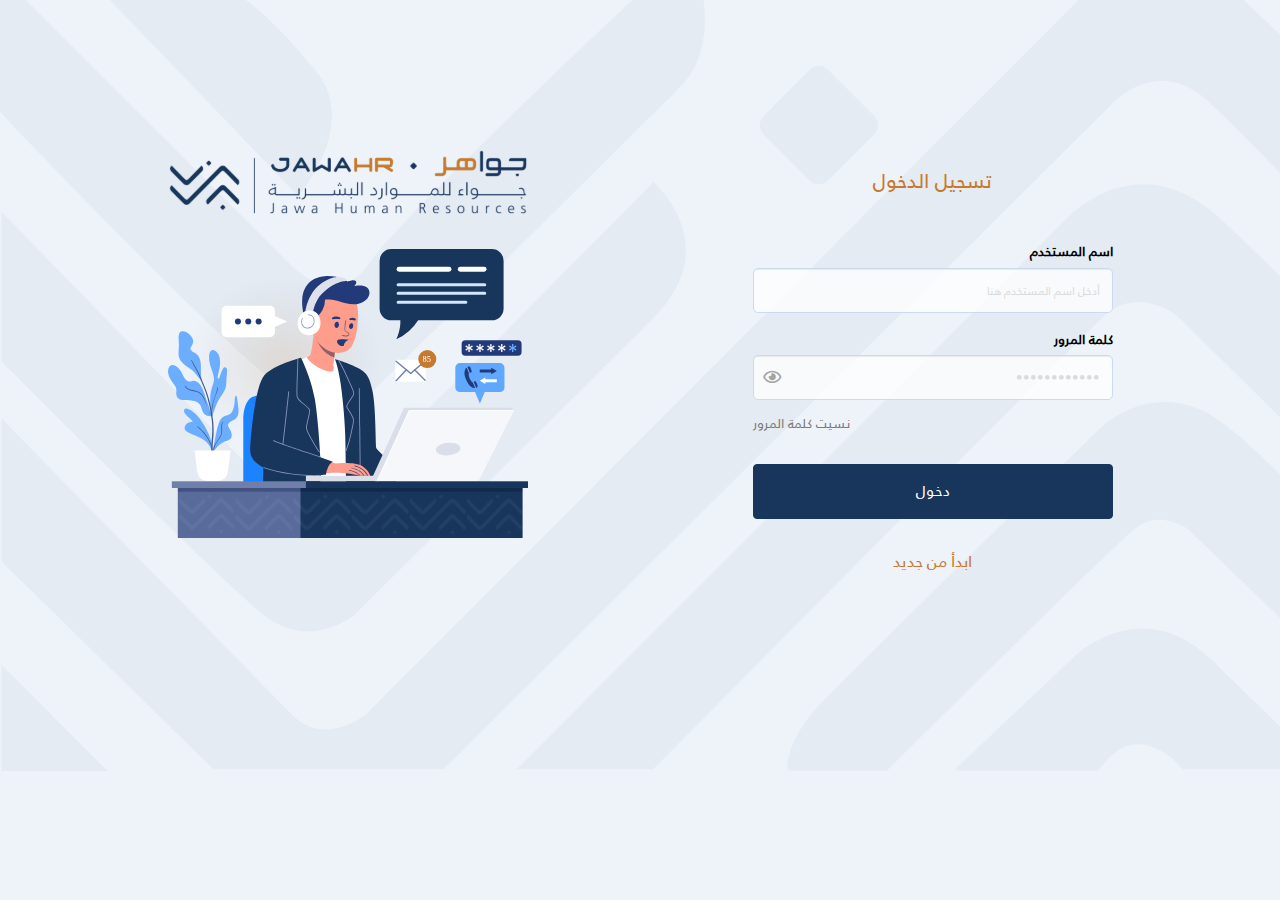
<file: index.html>
<!DOCTYPE html>
<html>

<head>
  <title>تسجيل دخول</title>
  <meta charset="utf-8">
  <meta name="viewport" content="width=device-width, initial-scale=1">
  <link rel="stylesheet" href="https://maxcdn.bootstrapcdn.com/bootstrap/3.4.1/css/bootstrap.min.css">
  <link rel="stylesheet" href="https://use.fontawesome.com/releases/v5.5.0/css/all.css">

  <link rel="stylesheet" href="assets/css/style.css">


</head>

<body>
  <div class="loginBody">
    <div class="container">
      <div class="row">
        <div class="col-md-1 "></div>
        <div class="col-md-4 col-xs-12 ">
          <div class="jawaherLogo">
            <img src="assets/Images/JawaHRLogo.svg" alt="">
          </div>
          <div class="loginImg">
            <img src="assets/Images/loginImg.svg" alt="">
          </div>
        </div>
        <div class="col-md-2 "></div>
        <div class="col-md-4 col-xs-12">
          <form action="" class="loginForm">
            <h6> تسجيل الدخول</h6>
            <div class="form-group">
              <label for=""> اسم المستخدم</label>
              <input type="text" class="form-control" placeholder="أدخل اسم المستخدم هنا">
            </div>
            <div class="form-group">
              <label for=""> كلمة المرور </label>
              <input type="password" class="form-control" value="fakePassword" id="password">
              <a href="javaScript:;" class="showPassword" onclick=showPass()><i class="far fa-eye"></i>
                <i class="far fa-eye-slash"></i>
              </a>
              <script>
                function showPass() {
                  var x = document.getElementById("password");
                  if (x.type === "password") {
                    $(".fa-eye").css("display", "none");
                    $(".fa-eye-slash").css("display", "block")
                    x.type = "text";
                  } else {
                    x.type = "password";
                    $(".fa-eye").css("display", "block");
                    $(".fa-eye-slash").css("display", "none")
                  }
                }
              </script>
            </div>
            <a href="javaScript:;" class="forgetLink">نسيت كلمة المرور</a>
            <button class="btn loginBtn"> دخول</button>
            <a href="javaScript:;" class="startLink">ابدأ من جديد</a>
          </form>
        </div>
        <div class="col-md-1 "></div>


      </div>
    </div>
  </div>

  <script src="https://ajax.googleapis.com/ajax/libs/jquery/3.5.1/jquery.min.js"></script>
  <script src="https://maxcdn.bootstrapcdn.com/bootstrap/3.4.1/js/bootstrap.min.js"></script>
</body>

</html>
</file>
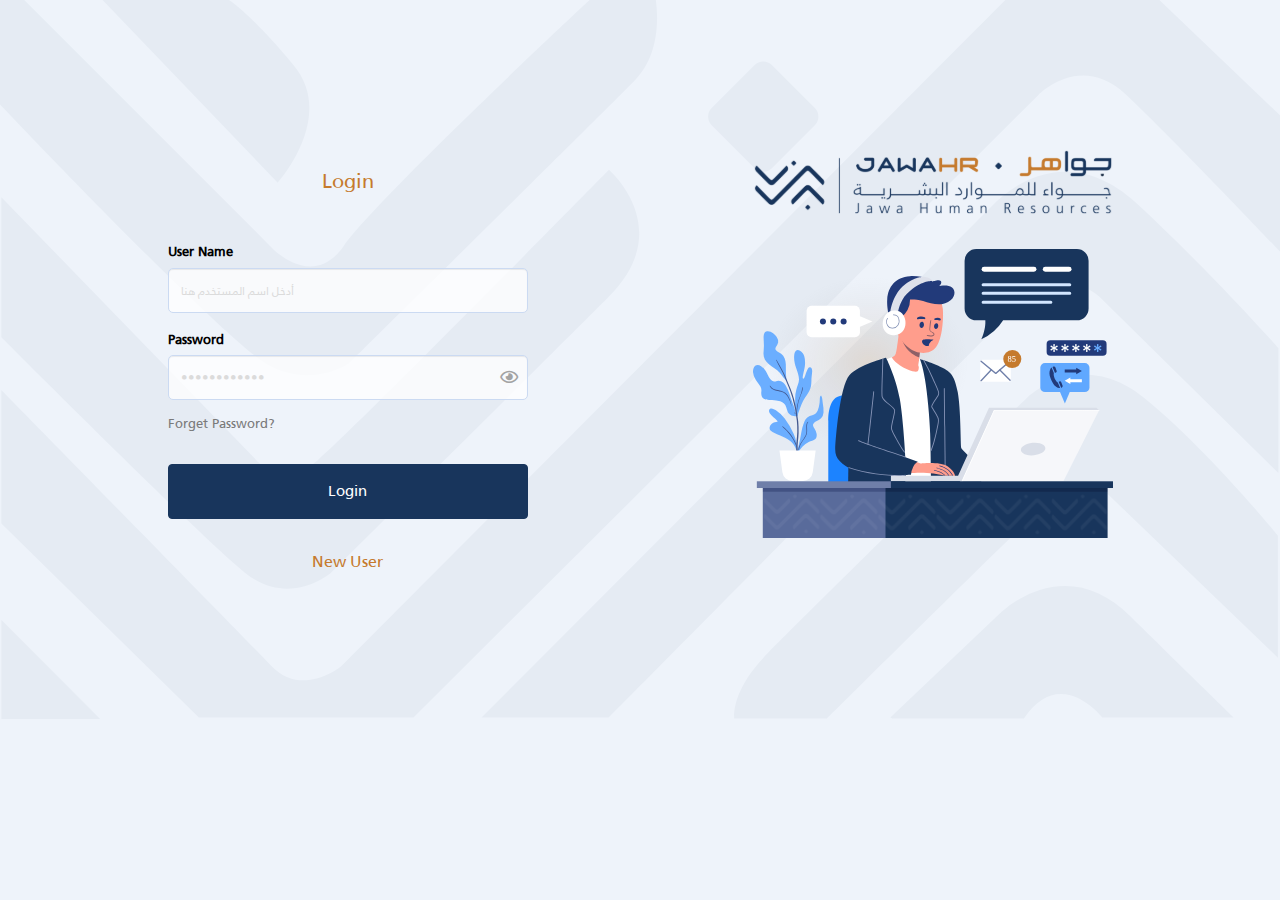
<file: indexEn.html>
<!DOCTYPE html>
<html>

<head>
    <title>تسجيل دخول</title>
    <meta charset="utf-8">
    <meta name="viewport" content="width=device-width, initial-scale=1">
    <link rel="stylesheet" href="https://maxcdn.bootstrapcdn.com/bootstrap/3.4.1/css/bootstrap.min.css">
    <link rel="stylesheet" href="https://use.fontawesome.com/releases/v5.5.0/css/all.css">

    <link rel="stylesheet" href="assets/css/styleEn.css">


</head>

<body>
    <div class="loginBody">
        <div class="container">
            <div class="row">
                <div class="col-md-4 col-md-pull-1">
                    <div class="jawaherLogo">
                <img src="assets/Images/JawaHRLogo.svg" alt="">
                    </div>
                    <div class="loginImg">
                        <img src="assets/Images/loginImg.svg" alt="">

                    </div>
                </div>

                <div class="col-md-4 col-md-push-1">
                    <form action="" class="loginForm">
                        <h6> Login</h6>
                        <div class="form-group">
                            <label for=""> User Name</label>
                            <input type="text" class="form-control" placeholder="أدخل اسم المستخدم هنا">
                        </div>
                        <div class="form-group">
                            <label for=""> Password </label>
                            <input type="password" class="form-control" value="fakePassword" id="password">
                            <a href="javaScript:;" class="showPassword" onclick=showPass()><i class="far fa-eye"></i>
                                <i class="far fa-eye-slash"></i>
                            </a>
                            <script>
                                function showPass() {
                                    var x = document.getElementById("password");
                                    if (x.type === "password") {
                                        $(".fa-eye").css("display", "none");
                                        $(".fa-eye-slash").css("display", "block")
                                        x.type = "text";
                                    } else {
                                        x.type = "password";
                                        $(".fa-eye").css("display", "block");
                                        $(".fa-eye-slash").css("display", "none")
                                    }
                                }
                            </script>
                        </div>
                        <a href="javaScript:;" class="forgetLink"> Forget Password? </a>
                        <button class="btn loginBtn"> Login</button>
                        <a href="javaScript:;" class="startLink"> New User</a>
                    </form>
                </div>

            </div>
        </div>
    </div>

    <script src="https://ajax.googleapis.com/ajax/libs/jquery/3.5.1/jquery.min.js"></script>
    <script src="https://maxcdn.bootstrapcdn.com/bootstrap/3.4.1/js/bootstrap.min.js"></script>
</body>

</html>
</file>
<file: assets/css/style.css>
@font-face {
    font-family:'FrutigerRoman' ;
    src: url("../fonts/Frutiger\ LT\ Arabic\ 55\ Roman.ttf");
}
body{
    background-color: #EEF3FA;
    font-size: 16px;
    font-weight: 400;
    direction: rtl;
    text-align: right;
    font-family:'FrutigerRoman' ;
    background-image: url(../Images/background.svg);
    background-repeat: no-repeat;
    background-size: cover;

}
ul{
    padding:0;
    margin:0;
}
li{
    margin:0;
    padding:0;
}
img{
    width:100%;
}
a{
    text-decoration: none;
    color:black
}
a:hover{
    text-decoration: none;
}
p,h1,h2,h3,h4,h5,h6{
    margin:0;
}
.loginBody{
    padding:150px 0 197px;
}
.loginBody h6{
    color:#C57A2D;
    font-family: 'FrutigerRoman';
    margin-top:20px;
    margin-bottom: 48px;
    text-align: center;
    font-size: 1.25em;
}
.loginBody  .form-group{
    position: relative;
}
.loginBody  .form-group:first-child {
    margin-bottom: 20px;;
}
.loginBody  .form-group:last-child{
    margin-bottom: 13px;;
}
.loginBody  .form-group label{
    font-family: 'FrutigerRoman';
    font-size: 0.8125em;
    color: black;
    margin-bottom: 6px;;
}
.loginBody  .form-group .form-control{
    width:100%;
    height: 45px;
    border-radius: 5px;;
    color:#DBDBDB;  
    font-family: 'FrutigerRoman';
  font-size: 0.8125em;
  border:1px solid #CBDAF2;
  background-color: rgba(255,255,255,.75);
}
.loginBody  .form-group .form-control::placeholder{
    color:#DBDBDB;  
      font-family: 'FrutigerRoman';
    font-size: 0.8125em;
}
.jawaherLogo{
    width:100%;
    margin-bottom: 35px;;
}
.forgetLink{
    float: left;
    margin-bottom: 30px;
    color:#7A7A7A;
    font-family: 'FrutigerRoman';
    font-size: 0.8125em;
}
.forgetLink:hover{
    color: #C57A2D;
}
.loginBtn{
    width:100%;
    background-color: #18355C;
    color:white;
    font-family: 'FrutigerRoman';
    font-size: 0.9125em;
    height:55px;
    border:1px solid #18355C;
    transition: all .5s;;
}
.loginBtn:hover{
    background-color: rgba(255,255,255,.75);
    color:#18355C;
    transition: all .5s;;

}
.startLink{
    color: #C57A2D;
    display: block;
    text-align: center;
    margin-top: 32px;;
}
.showPassword{
    position: absolute;
    color:#A3A3A3;
    left:10px;
    top:55%;
}
.showPassword:hover{
    text-decoration: none;
    color:#A3A3A3;
}
.showPassword .fa-eye-slash{
    display: none;
}
.loginBody svg{
    width:100%;
}
@media(max-width:850px){
    .loginBody {
        padding: 0 
    }
    .jawaherLogo{
        width: 65%;
        margin:10px auto;
        margin-bottom: 20px;
        

    }

    .loginBody h6{
        margin-bottom: 5px;;
    }
    .loginBody .form-group{
        margin-bottom: 5px;;
    }
    .loginImg{
        width: 65%;
        margin:auto
    }
    .startLink{
        margin-top:20px;
    }
.loginBody {
    padding: 10px 0;
}
.loginImg svg{
    height :auto !important
}
.forgetLink {
    margin-bottom: 14px;;
}
.loginBtn {
    height:45px
}
}
</file>
<file: assets/css/styleEn.css>
@font-face {
    font-family:'FrutigerRoman' ;
    src: url("../fonts/Frutiger\ LT\ Arabic\ 55\ Roman.ttf");
}
body{
    background-color: #EEF3FA;
    font-size: 16px;
    font-weight: 400;
 text-align: left;
    font-family:'FrutigerRoman' ;
    background-image: url(../Images/background.svg);
    background-repeat: no-repeat;
    background-size: cover;

}
ul{
    padding:0;
    margin:0;
}
li{
    margin:0;
    padding:0;
}
img{
    width:100%;
}
a{
    text-decoration: none;
    color:black
}
a:hover{
    text-decoration: none;
}
p,h1,h2,h3,h4,h5,h6{
    margin:0;
}
.loginBody{
    padding:150px 0 197px;
}
.loginBody h6{
    color:#C57A2D;
    font-family: 'FrutigerRoman';
    margin-top:20px;
    margin-bottom: 48px;
    text-align: center;
    font-size: 1.25em;
}
.loginBody  .form-group{
    position: relative;
}
.loginBody  .form-group:first-child {
    margin-bottom: 20px;;
}
.loginBody  .form-group:last-child{
    margin-bottom: 13px;;
}
.loginBody  .form-group label{
    font-family: 'FrutigerRoman';
    font-size: 0.8125em;
    color: black;
    margin-bottom: 6px;;
}
.loginBody  .form-group .form-control{
    width:100%;
    height: 45px;
    border-radius: 5px;;
    color:#DBDBDB;  
    font-family: 'FrutigerRoman';
  font-size: 0.8125em;
  border:1px solid #CBDAF2;
  background-color: rgba(255,255,255,.75);
}
.loginBody  .form-group .form-control::placeholder{
    color:#DBDBDB;  
      font-family: 'FrutigerRoman';
    font-size: 0.8125em;
}
.jawaherLogo{
    width:100%;
    margin-bottom: 35px;;
}
.forgetLink{
    float: left;
    margin-bottom: 30px;
    color:#7A7A7A;
    font-family: 'FrutigerRoman';
    font-size: 0.8125em;
}
.forgetLink:hover{
    color: #C57A2D;
}
.loginBtn{
    width:100%;
    background-color: #18355C;
    color:white;
    font-family: 'FrutigerRoman';
    font-size: 0.9125em;
    height:55px;
    border:1px solid #18355C;
    transition: all .5s;;
}
.loginBtn:hover{
    background-color: rgba(255,255,255,.75);
    color:#18355C;
    transition: all .5s;;

}
.startLink{
    color: #C57A2D;
    display: block;
    text-align: center;
    margin-top: 32px;;
}
.showPassword{
    position: absolute;
    color:#A3A3A3;
    right:10px;
    top:55%;
}
.showPassword:hover{
    text-decoration: none;
    color:#A3A3A3;
}
.showPassword .fa-eye-slash{
    display: none;
}
.loginBody svg{
    width:100%;
}
.loginBody .col-md-pull-1 {
position: absolute;
}
.loginBody .col-md-push-1{
  position: absolute;
}.loginBody .row{
    position: relative;
}
@media(max-width:850px){
    .loginBody {
        padding: 0 
    }
    .jawaherLogo{
        width: 65%;
        margin:10px auto;
        margin-bottom: 20px;
        

    }

    .loginBody h6{
        margin-bottom: 5px;;
    }
    .loginBody .form-group{
        margin-bottom: 5px;;
    }
    .loginImg{
        width: 65%;
        margin:auto
    }
    .startLink{
        margin-top:20px;
    }
.loginBody {
    padding: 10px 0;
}
.loginImg svg{
    height :auto !important
}
.forgetLink {
    margin-bottom: 14px;;
}
.loginBtn {
    height:45px
}
.loginBody .col-md-pull-1 {
    position: relative;
    }
  .loginBody .col-md-push-1{
      position: relative;
    }

}
</file>
